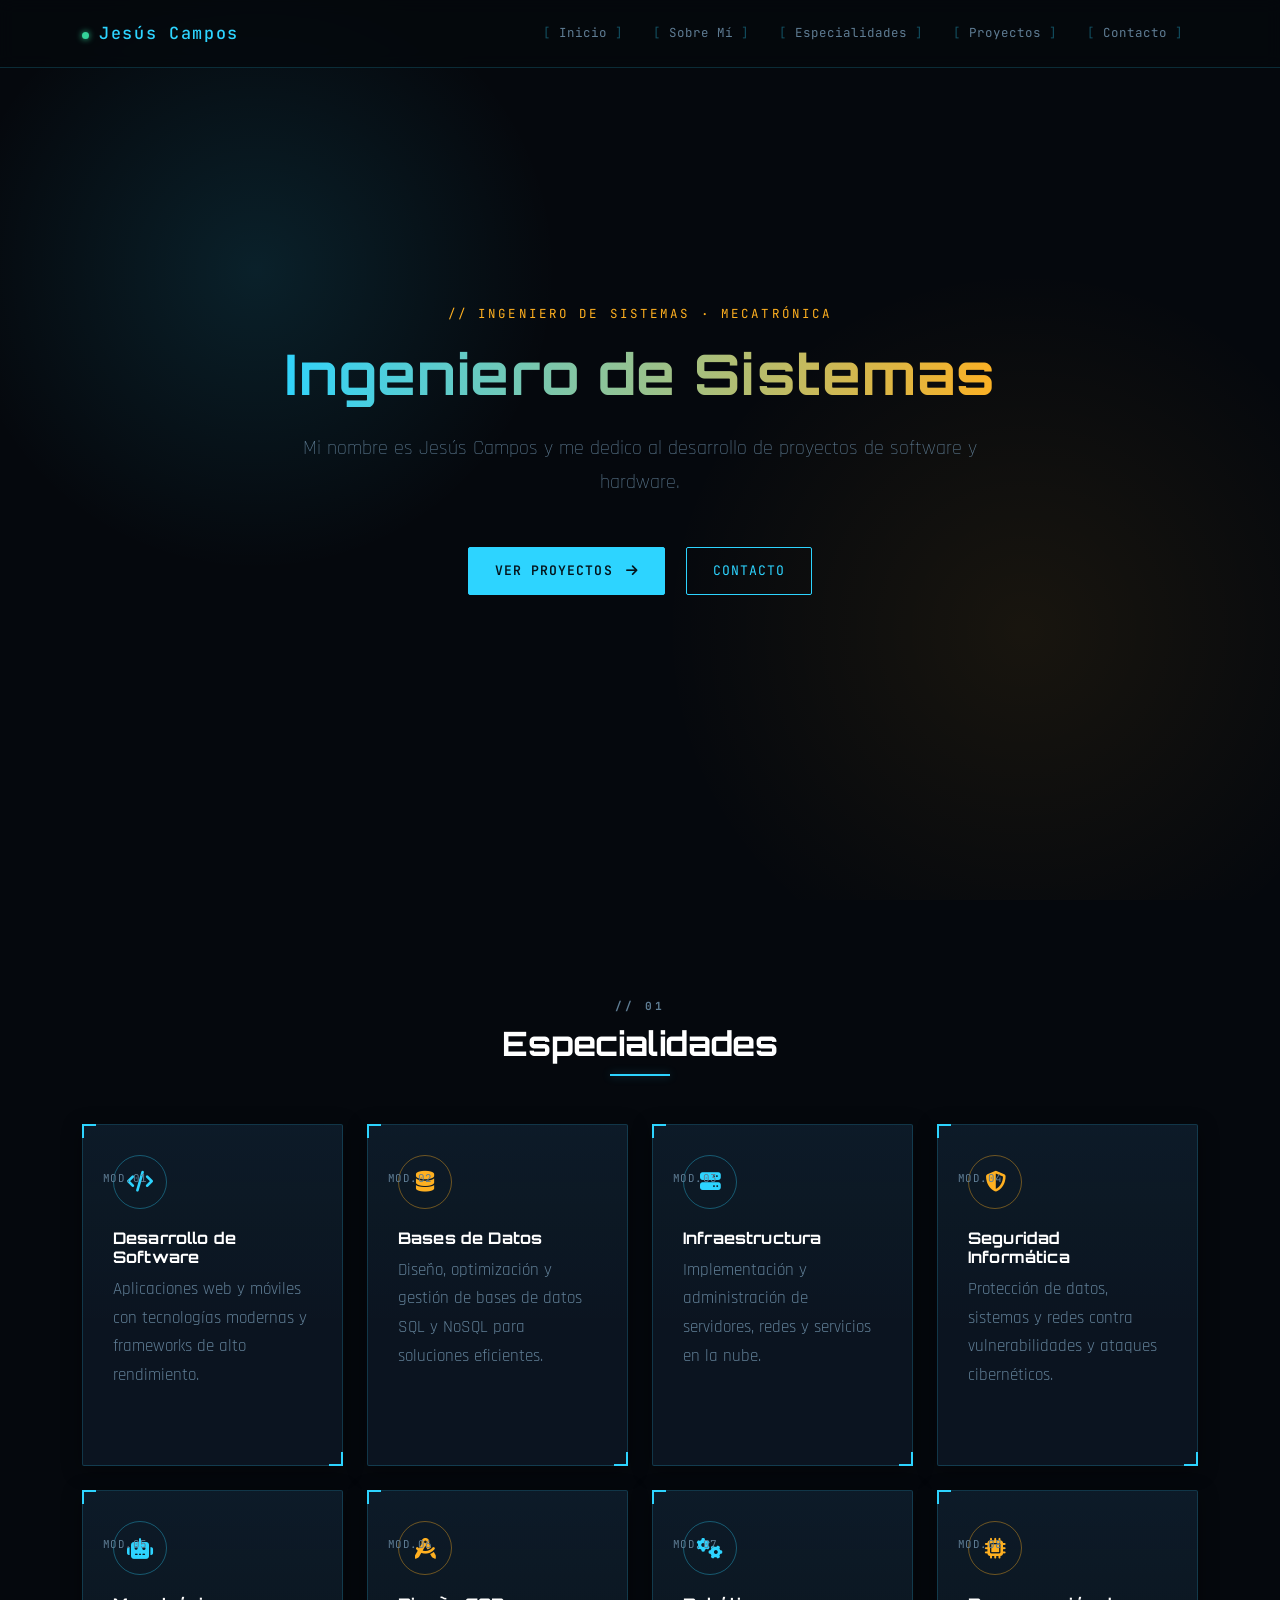
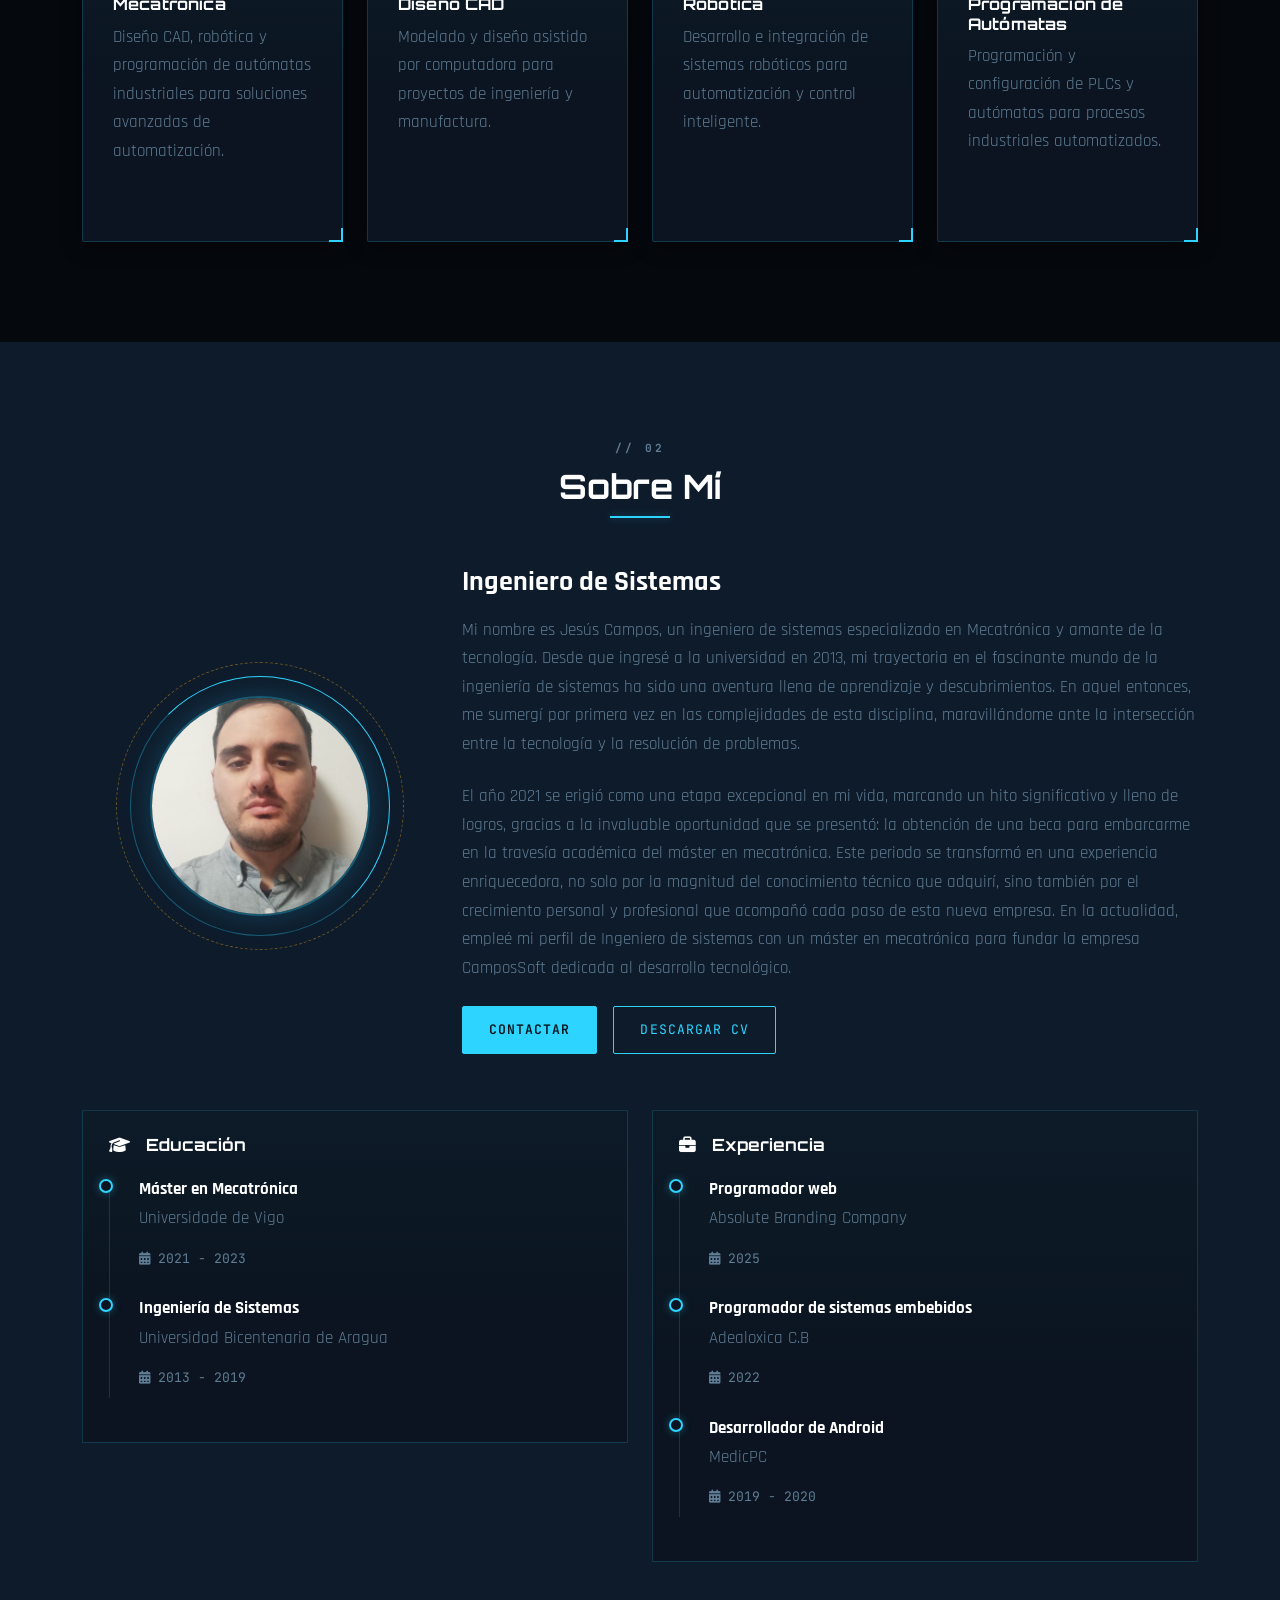
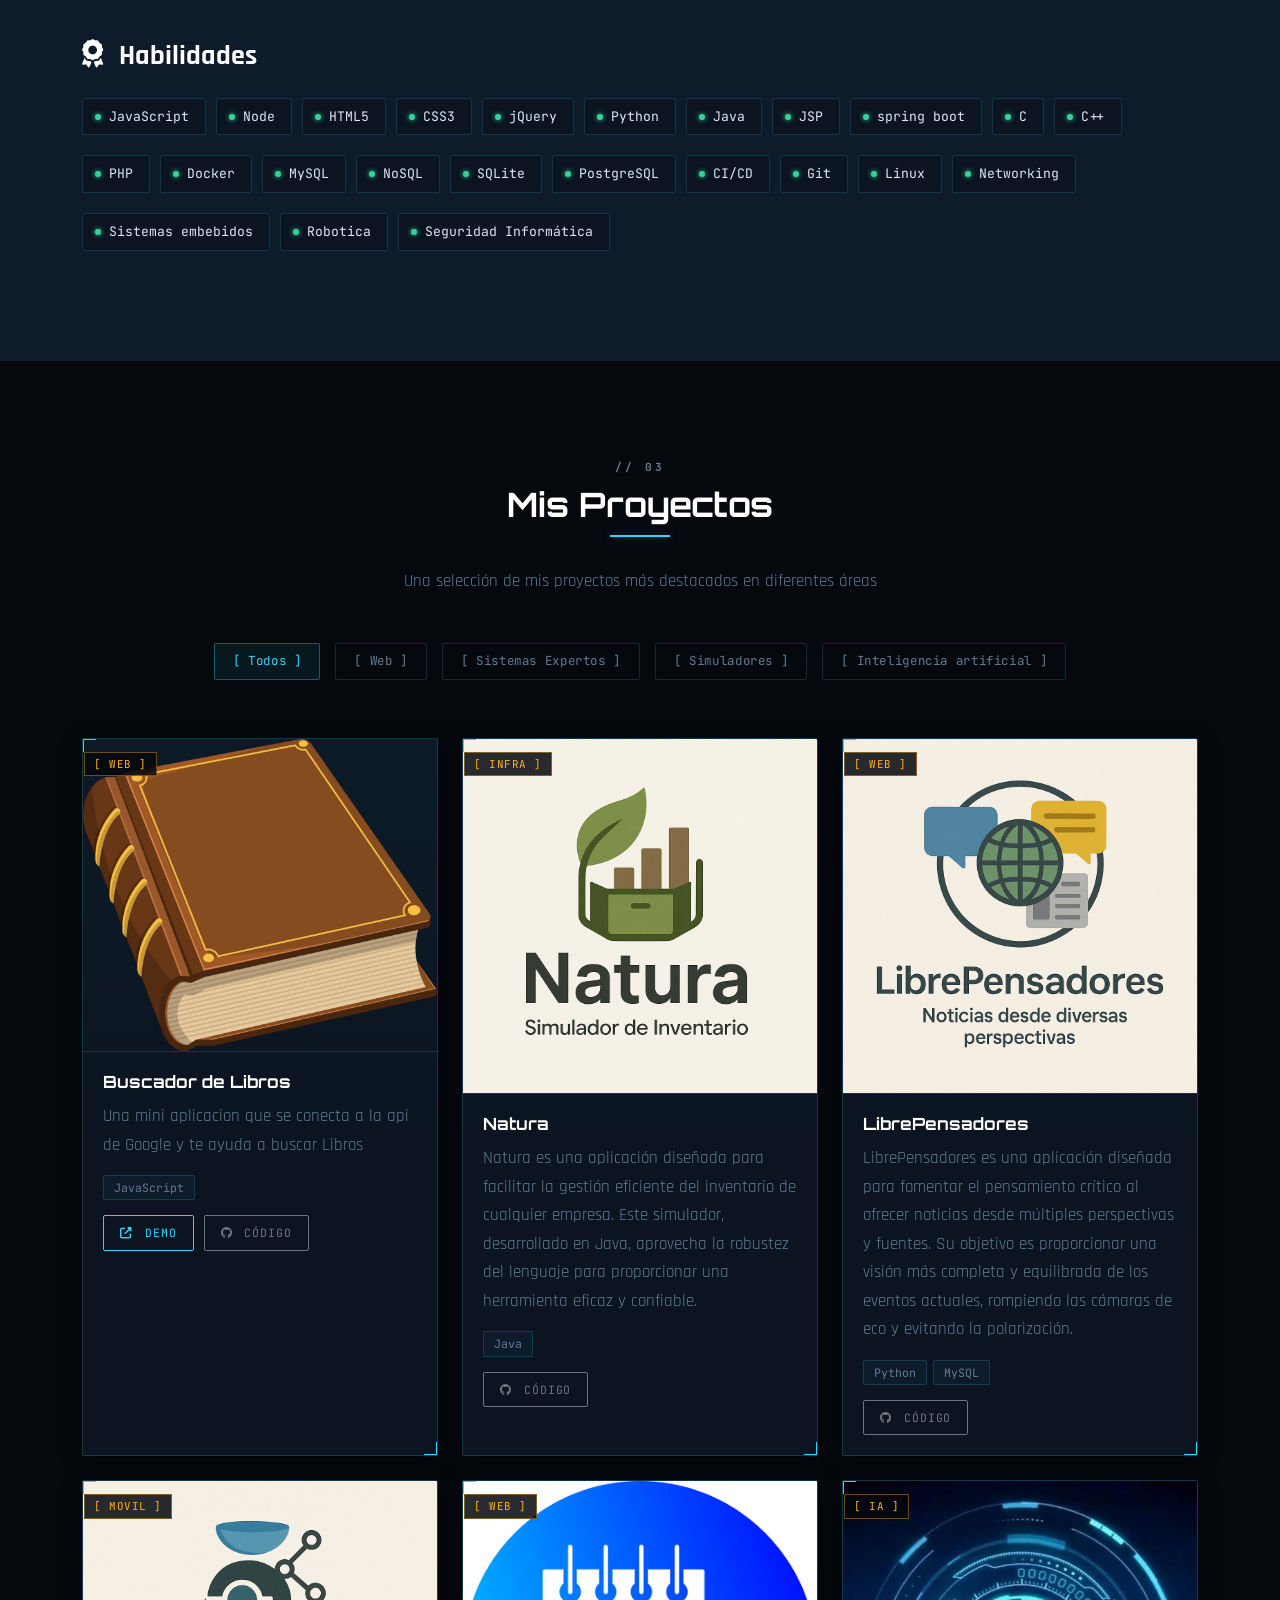
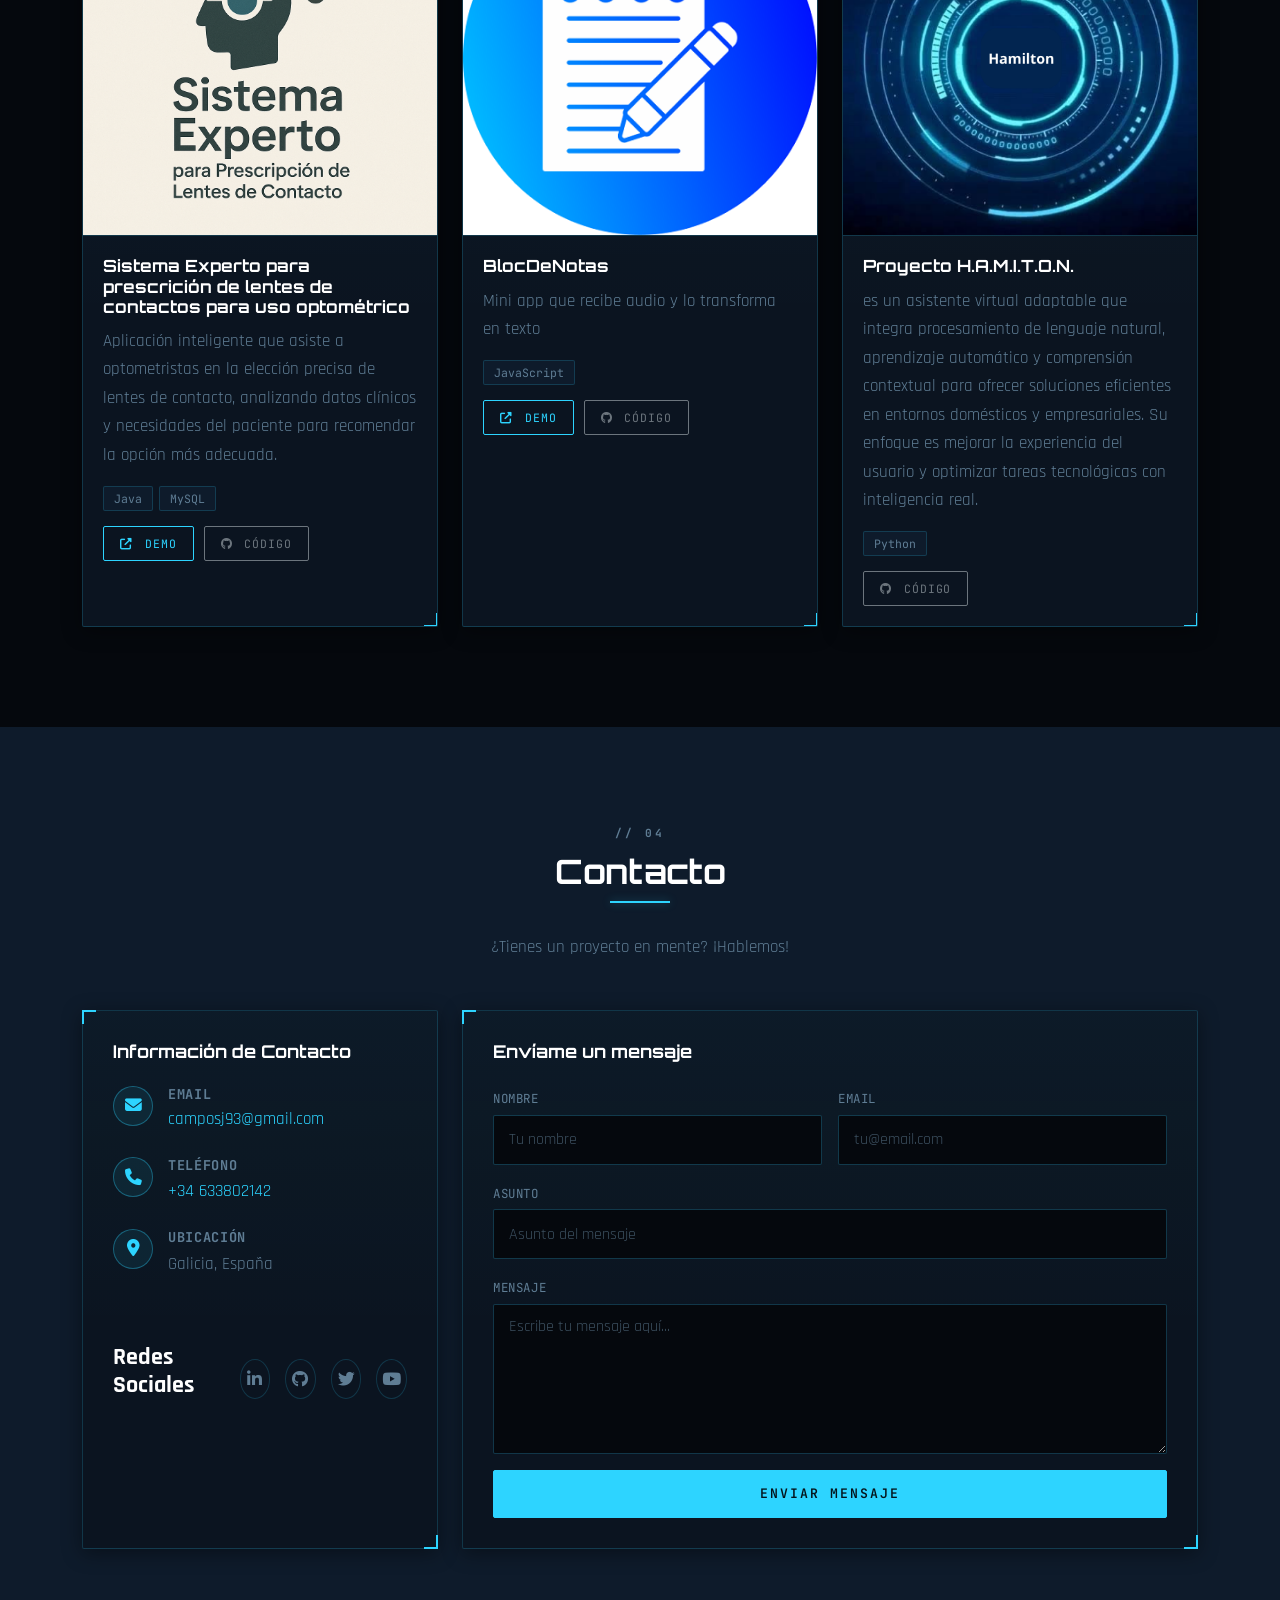
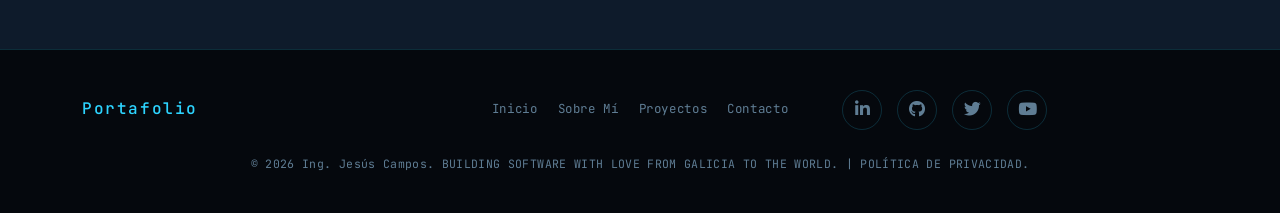
<file: index.html>
<!DOCTYPE html>
<html lang="es">
<head>
    <meta charset="UTF-8">
    <meta name="viewport" content="width=device-width, initial-scale=1.0">
    <title>Ing Jesús Campos</title>
    <meta name="description" content="Portafolio profesional de ingeniero de sistemas especializado en desarrollo de software, infraestructura y seguridad informática">
    <meta name="author" content="Ingeniero de Sistemas">

    <!-- Open Graph / Facebook -->
    <meta property="og:type" content="website">
    <meta property="og:title" content="Ing Jesús Campos - Ingeniero de Sistemas">
    <meta property="og:description" content="Portafolio profesional de ingeniero de sistemas especializado en desarrollo de software, infraestructura y seguridad informática">
    <meta property="og:image" content="https://jesus2421.github.io/CamposSoft.github.io/Img/yo.jpeg">
    <meta property="og:url" content="https://jesus2421.github.io/CamposSoft.github.io/">

    <!-- Twitter Card -->
    <meta name="twitter:card" content="summary_large_image">
    <meta name="twitter:title" content="Ing Jesús Campos - Ingeniero de Sistemas">
    <meta name="twitter:description" content="Portafolio profesional de ingeniero de sistemas especializado en desarrollo de software, infraestructura y seguridad informática">
    <meta name="twitter:image" content="https://jesus2421.github.io/CamposSoft.github.io/Img/yo.jpeg">
    
    <!-- Favicon -->
    <link rel="shortcut icon" href="Img/favicon.svg" type="image/png">
    
    <!-- Bootstrap CSS -->
    <link href="https://cdn.jsdelivr.net/npm/bootstrap@5.3.0/dist/css/bootstrap.min.css" rel="stylesheet">
    
    <!-- Font Awesome -->
    <link rel="stylesheet" href="https://cdnjs.cloudflare.com/ajax/libs/font-awesome/6.4.0/css/all.min.css">
    
    <!-- Google Fonts -->
    <link href="https://fonts.googleapis.com/css2?family=Orbitron:wght@500;700;900&family=Rajdhani:wght@400;500;600;700&family=JetBrains+Mono:wght@400;500&display=swap" rel="stylesheet">
    
    <!-- Custom CSS -->
    <link rel="stylesheet" href="css/style.css">
    
    <!-- AOS Animation Library -->
    <link rel="stylesheet" href="https://unpkg.com/aos@next/dist/aos.css" />
</head>
<body id="page-top">
    <!-- Navigation -->
    <nav class="navbar navbar-expand-lg navbar-light fixed-top" id="mainNav">
        <div class="container">
            <a class="navbar-brand" href="#page-top">Jesús Campos</a>
            <button class="navbar-toggler" type="button" data-bs-toggle="collapse" data-bs-target="#navbarResponsive" aria-controls="navbarResponsive" aria-expanded="false" aria-label="Toggle navigation">
                <span class="navbar-toggler-icon"></span>
            </button>
            <div class="collapse navbar-collapse" id="navbarResponsive">
                <ul class="navbar-nav ms-auto">
                    <li class="nav-item">
                        <a class="nav-link" href="#inicio">Inicio</a>
                    </li>
                    <li class="nav-item">
                        <a class="nav-link" href="#acerca-de">Sobre Mí</a>
                    </li>
                    <li class="nav-item">
                        <a class="nav-link" href="#Especialidades">Especialidades</a>
                    </li>
                    <li class="nav-item">
                        <a class="nav-link" href="#proyectos">Proyectos</a>
                    </li>
                    <li class="nav-item">
                        <a class="nav-link" href="#contacto">Contacto</a>
                    </li>
                </ul>
            </div>
        </div>
    </nav>

    <!-- Hero Section -->
    <header class="hero-section" id="inicio">
        <div class="container h-100">
            <div class="row h-100 align-items-center">
                <div class="col-lg-8 col-md-10 mx-auto text-center" data-aos="fade-up" data-aos-delay="100">
                    <div class="eyebrow">// INGENIERO DE SISTEMAS · MECATRÓNICA</div>
                    <h1 class="display-4 fw-bold text-gradient mb-4">Ingeniero de Sistemas</h1>
                    <p class="lead mb-5">Mi nombre es Jesús Campos y me dedico al desarrollo de proyectos de software y hardware.</p>
                    <div class="hero-buttons">
                        <a href="#proyectos" class="btn btn-primary me-3">
                            Ver Proyectos <i class="fas fa-arrow-right ms-1"></i>
                        </a>
                        <a href="#contacto" class="btn btn-outline-primary">
                            Contacto
                        </a>
                    </div>
                </div>
            </div>
        </div>
    </header>

    <!-- Services/Skills Section -->
    <section class="services-section" id="Especialidades">
        <div class="container">
            <div class="text-center mb-5">
                <h2 class="section-title">Especialidades</h2>
                <div class="section-divider"></div>
            </div>
            <div class="row g-4">
                <div class="col-lg-3 col-md-6" data-aos="fade-up" data-aos-delay="100">
                    <div class="service-card">
                        <div class="service-icon">
                            <i class="fas fa-code"></i>
                        </div>
                        <h3>Desarrollo de Software</h3>
                        <p>Aplicaciones web y móviles con tecnologías modernas y frameworks de alto rendimiento.</p>
                    </div>
                </div>
                <div class="col-lg-3 col-md-6" data-aos="fade-up" data-aos-delay="200">
                    <div class="service-card">
                        <div class="service-icon green-bg">
                            <i class="fas fa-database"></i>
                        </div>
                        <h3>Bases de Datos</h3>
                        <p>Diseño, optimización y gestión de bases de datos SQL y NoSQL para soluciones eficientes.</p>
                    </div>
                </div>
                <div class="col-lg-3 col-md-6" data-aos="fade-up" data-aos-delay="300">
                    <div class="service-card">
                        <div class="service-icon purple-bg">
                            <i class="fas fa-server"></i>
                        </div>
                        <h3>Infraestructura</h3>
                        <p>Implementación y administración de servidores, redes y servicios en la nube.</p>
                    </div>
                </div>
                <div class="col-lg-3 col-md-6" data-aos="fade-up" data-aos-delay="400">
                    <div class="service-card">
                        <div class="service-icon red-bg">
                            <i class="fas fa-shield-alt"></i>
                        </div>
                        <h3>Seguridad Informática</h3>
                        <p>Protección de datos, sistemas y redes contra vulnerabilidades y ataques cibernéticos.</p>
                    </div>
                </div>
                <div class="col-lg-3 col-md-6" data-aos="fade-up" data-aos-delay="500">
                    <div class="service-card">
                        <div class="service-icon blue-bg">
                            <i class="fas fa-robot"></i>
                        </div>
                        <h3>Mecatrónica</h3>
                        <p>Diseño CAD, robótica y programación de autómatas industriales para soluciones avanzadas de automatización.</p>
                    </div>
                </div>
                <div class="col-lg-3 col-md-6" data-aos="fade-up" data-aos-delay="600">
                    <div class="service-card">
                        <div class="service-icon orange-bg">
                            <i class="fas fa-drafting-compass"></i>
                        </div>
                        <h3>Diseño CAD</h3>
                        <p>Modelado y diseño asistido por computadora para proyectos de ingeniería y manufactura.</p>
                    </div>
                </div>
                <div class="col-lg-3 col-md-6" data-aos="fade-up" data-aos-delay="700">
                    <div class="service-card">
                        <div class="service-icon teal-bg">
                            <i class="fas fa-cogs"></i>
                        </div>
                        <h3>Robótica</h3>
                        <p>Desarrollo e integración de sistemas robóticos para automatización y control inteligente.</p>
                    </div>
                </div>
                <div class="col-lg-3 col-md-6" data-aos="fade-up" data-aos-delay="800">
                    <div class="service-card">
                        <div class="service-icon yellow-bg">
                            <i class="fas fa-microchip"></i>
                        </div>
                        <h3>Programación de Autómatas</h3>
                        <p>Programación y configuración de PLCs y autómatas para procesos industriales automatizados.</p>
                    </div>
                </div>
            </div>
        </div>
    </section>

    <!-- About Section -->
    <section class="about-section" id="acerca-de">
        <div class="container">
            <div class="text-center mb-5">
                <h2 class="section-title">Sobre Mí</h2>
                <div class="section-divider"></div>
            </div>
            <div class="row align-items-center">
                <div class="col-lg-4 mb-4 mb-lg-0" data-aos="fade-right">
                    <div class="about-image">
                        <div class="img-placeholder">
                            <span><img src="Img/yo.jpeg" alt="Foto"></span>
                        </div>
                    </div>
                </div>
                <div class="col-lg-8" data-aos="fade-left">
                    <h3 class="mb-3">Ingeniero de Sistemas</h3>
                    <p class="mb-4">Mi nombre es Jesús Campos, un ingeniero de sistemas especializado en Mecatrónica y amante de la tecnología. Desde que ingresé a la universidad en 2013, mi trayectoria en el fascinante mundo de la ingeniería de sistemas ha sido una aventura llena de aprendizaje y descubrimientos. En aquel entonces, me sumergí por primera vez en las complejidades de esta disciplina, maravillándome ante la intersección entre la tecnología y la resolución de problemas.</p>
                    <p class="mb-4">El año 2021 se erigió como una etapa excepcional en mi vida, marcando un hito significativo y lleno de logros, gracias a la invaluable oportunidad que se presentó: la obtención de una beca para embarcarme en la travesía académica del máster en mecatrónica. Este periodo se transformó en una experiencia enriquecedora, no solo por la magnitud del conocimiento técnico que adquirí, sino también por el crecimiento personal y profesional que acompañó cada paso de esta nueva empresa. En la actualidad, empleé mi perfil de Ingeniero de sistemas con un máster en mecatrónica para fundar la empresa CamposSoft dedicada al desarrollo tecnológico.</p>
                    <div class="d-flex flex-wrap">
                        <a href="#contacto" class="btn btn-primary me-3 mb-2">Contactar</a>
                        <a href="CV/desarrollador full stack.pdf" class="btn btn-outline-primary mb-2">Descargar CV</a>
                    </div>
                </div>
            </div>

            <!-- Education & Experience -->
            <div class="row mt-5">
                <div class="col-md-6" data-aos="fade-up">
                    <div class="timeline-section">
                        <h3 class="mb-4"><i class="fas fa-graduation-cap me-3"></i>Educación</h3>
                        <div class="timeline">
                            <div class="timeline-item">
                                <div class="timeline-marker"></div>
                                <div class="timeline-content">
                                    <h4>Máster en Mecatrónica</h4>
                                    <p>Universidade de Vigo</p>
                                    <span class="timeline-date">
                                        <i class="fas fa-calendar-alt me-2"></i>2021 - 2023
                                    </span>
                                </div>
                            </div>
                            <div class="timeline-item">
                                <div class="timeline-marker"></div>
                                <div class="timeline-content">
                                    <h4>Ingeniería de Sistemas</h4>
                                    <p>Universidad Bicentenaria de Aragua</p>
                                    <span class="timeline-date">
                                        <i class="fas fa-calendar-alt me-2"></i>2013 - 2019
                                    </span>
                                </div>
                            </div>
                        </div>
                    </div>
                </div>
                <div class="col-md-6" data-aos="fade-up" data-aos-delay="100">
                    <div class="timeline-section">
                        <h3 class="mb-4"><i class="fas fa-briefcase me-3"></i>Experiencia</h3>
                        <div class="timeline">
                            <div class="timeline-item">
                                <div class="timeline-marker"></div>
                                <div class="timeline-content">
                                    <h4>Programador web</h4>
                                    <p>Absolute Branding Company</p>
                                    <span class="timeline-date">
                                        <i class="fas fa-calendar-alt me-2"></i>2025
                                    </span>
                                </div>
                            </div>
                            <div class="timeline-item">
                                <div class="timeline-marker"></div>
                                <div class="timeline-content">
                                    <h4>Programador de sistemas embebidos</h4>
                                    <p>Adealoxica C.B</p>
                                    <span class="timeline-date">
                                        <i class="fas fa-calendar-alt me-2"></i>2022 
                                    </span>
                                </div>
                            </div>
                            <div class="timeline-item">
                                <div class="timeline-marker"></div>
                                <div class="timeline-content">
                                    <h4>Desarrollador de Android</h4>
                                    <p>MedicPC</p>
                                    <span class="timeline-date">
                                        <i class="fas fa-calendar-alt me-2"></i>2019 - 2020
                                    </span>
                                </div>
                            </div>
                        </div>
                    </div>
                </div>
            </div>
            
            <!-- Skills -->
            <div class="row mt-5" data-aos="fade-up">
                <div class="col-12">
                    <h3 class="mb-4"><i class="fas fa-award me-3"></i>Habilidades</h3>
                    <div class="skills-container">
                        <span class="skill-badge">JavaScript</span>
                        <span class="skill-badge">Node</span>
                        <span class="skill-badge">HTML5</span>
                        <span class="skill-badge">CSS3</span>
                        <span class="skill-badge">jQuery</span>
                        <span class="skill-badge">Python</span>
                        <span class="skill-badge">Java</span>
                        <span class="skill-badge">JSP</span>
                        <span class="skill-badge">spring boot</span>
                        <span class="skill-badge">C</span>
                        <span class="skill-badge">C++</span>
                        <span class="skill-badge">PHP</span>
                        <span class="skill-badge">Docker</span>
                        <span class="skill-badge">MySQL</span>
                        <span class="skill-badge">NoSQL</span>
                        <span class="skill-badge">SQLite</span>
                        <span class="skill-badge">PostgreSQL</span>
                        <span class="skill-badge">CI/CD</span>
                        <span class="skill-badge">Git</span>
                        <span class="skill-badge">Linux</span>
                        <span class="skill-badge">Networking</span>
                        <span class="skill-badge">Sistemas embebidos</span>
                        <span class="skill-badge">Robotica</span>
                        <span class="skill-badge">Seguridad Informática</span>

                    </div>
                </div>
            </div>
        </div>
    </section>

    <!-- Projects Section -->
    <section class="projects-section" id="proyectos">
        <div class="container">
            <div class="text-center mb-5">
                <h2 class="section-title">Mis Proyectos</h2>
                <div class="section-divider"></div>
                <p class="section-subtitle">Una selección de mis proyectos más destacados en diferentes áreas</p>
            </div>
            
            <div class="project-filter mb-5 text-center">
                <button class="filter-btn active" data-filter="all">Todos</button>
                <button class="filter-btn" data-filter="web">Web</button>
                <button class="filter-btn" data-filter="movil">Sistemas Expertos</button>
                <button class="filter-btn" data-filter="infra">Simuladores</button>
                <button class="filter-btn" data-filter="IA">Inteligencia artificial</button>
            </div>
            
            <div class="row g-4 projects-container">
                <!-- Project 1 -->
                <div class="col-lg-4 col-md-6 project-item" data-category="web" data-aos="fade-up">
                    <div class="project-card">
                        <div class="project-image">
                            <img src="Img/libro.png" alt="Buscador de Libros" class="img-fluid">
                        </div>
                        <div class="project-body">
                            <h3>Buscador de Libros</h3>
                            <p>Una mini aplicacion que se conecta a la api de Google y te ayuda a buscar Libros</p>
                            <div class="project-tags">
                                <span>JavaScript</span>
                            </div>
                            <div class="project-links">
                                <a href="https://jesus2421.github.io/BuscadorLibros/" class="btn btn-sm btn-outline-primary"><i class="fas fa-external-link-alt me-1"></i> Demo</a>
                                <a href="https://github.com/Jesus2421/BuscadorLibros" class="btn btn-sm btn-outline-secondary"><i class="fab fa-github me-1"></i> Código</a>
                            </div>
                        </div>
                    </div>
                </div>
                
                <!-- Project 2 -->
                <div class="col-lg-4 col-md-6 project-item" data-category="infra" data-aos="fade-up" data-aos-delay="100">
                    <div class="project-card">
                        <div class="project-image">
                            <img src="Img/Natura.png" alt="Simulador de Inventario" class="img-fluid">
                        </div>
                        <div class="project-body">
                            <h3>Natura</h3>
                            <p>Natura es una aplicación diseñada para facilitar la gestión eficiente del inventario de cualquier empresa. Este simulador, desarrollado en Java, aprovecha la robustez del lenguaje para proporcionar una herramienta eficaz y confiable.</p>
                            <div class="project-tags">
                                <span>Java</span>
                            </div>
                            <div class="project-links">
                                <a href="https://github.com/Jesus2421/Natura" class="btn btn-sm btn-outline-secondary"><i class="fab fa-github me-1"></i> Código</a>
                            </div>
                        </div>
                    </div>
                </div>
                
                <!-- Project 3 -->
                <div class="col-lg-4 col-md-6 project-item" data-category="web" data-aos="fade-up" data-aos-delay="200">
                    <div class="project-card">
                        <div class="project-image">
                            <img src="Img/Librepensadores.png" alt="Análisis de Seguridad Automatizado" class="img-fluid">
                        </div>
                        <div class="project-body">
                            <h3>LibrePensadores</h3>
                            <p>LibrePensadores es una aplicación diseñada para fomentar el pensamiento crítico al ofrecer noticias desde múltiples perspectivas y fuentes. Su objetivo es proporcionar una visión más completa y equilibrada de los eventos actuales, rompiendo las cámaras de eco y evitando la polarización.</p>
                            <div class="project-tags">
                                <span>Python</span>
                                <span>MySQL</span>
                            </div>
                            <div class="project-links">
                                <a href="https://github.com/Jesus2421/LibrePensadores" class="btn btn-sm btn-outline-secondary"><i class="fab fa-github me-1"></i> Código</a>
                            </div>
                        </div>
                    </div>
                </div>
                
                <!-- Project 4 -->
                <div class="col-lg-4 col-md-6 project-item" data-category="movil" data-aos="fade-up">
                    <div class="project-card">
                        <div class="project-image">
                            <img src="Img/SistemaExperto.png" alt="Sistema experto" class="img-fluid">
                        </div>
                        <div class="project-body">
                            <h3>Sistema Experto para prescrición de lentes de contactos para uso optométrico</h3>
                            <p>Aplicación inteligente que asiste a optometristas en la elección precisa de lentes de contacto, analizando datos clínicos y necesidades del paciente para recomendar la opción más adecuada.</p>
                            <div class="project-tags">
                                <span>Java</span>
                                <span>MySQL</span>
                            </div>
                            <div class="project-links">
                                <a href="https://github.com/Jesus2421/ProyectosSoftware/tree/main/Java/ProyectosReales/TFG/SistemaExperto/prototipo" class="btn btn-sm btn-outline-primary"><i class="fas fa-external-link-alt me-1"></i> Demo</a>
                                <a href="https://github.com/Jesus2421/ProyectosSoftware/tree/main/Java/ProyectosReales/TFG/SistemaExperto" class="btn btn-sm btn-outline-secondary"><i class="fab fa-github me-1"></i> Código</a>
                            </div>
                        </div>
                    </div>
                </div>
                
                <!-- Project 5 -->
                <div class="col-lg-4 col-md-6 project-item" data-category="web" data-aos="fade-up" data-aos-delay="100">
                    <div class="project-card">
                        <div class="project-image">
                            <img src="Img/BlocDeNotas.png" alt="Dashboard Analítico" class="img-fluid">
                        </div>
                        <div class="project-body">
                            <h3>BlocDeNotas</h3>
                            <p>Mini app que recibe audio y lo transforma en texto</p>
                            <div class="project-tags">
                                <span>JavaScript</span>
                            </div>
                            <div class="project-links">
                                <a href="https://jesus2421.github.io/BlocDeNotas/" class="btn btn-sm btn-outline-primary"><i class="fas fa-external-link-alt me-1"></i> Demo</a>
                                <a href="https://github.com/Jesus2421/BlocDeNotas" class="btn btn-sm btn-outline-secondary"><i class="fab fa-github me-1"></i> Código</a>
                            </div>
                        </div>
                    </div>
                </div>
                
                <!-- Project 6 -->
                <div class="col-lg-4 col-md-6 project-item" data-category="IA" data-aos="fade-up" data-aos-delay="200">
                    <div class="project-card">
                        <div class="project-image">
                            <img src="Img/Hamilton.png" alt="Hamilton" class="img-fluid">
                        </div>
                        <div class="project-body">
                            <h3>Proyecto H.A.M.I.T.O.N.</h3>
                            <p>es un asistente virtual adaptable que integra procesamiento de lenguaje natural, aprendizaje automático y comprensión contextual para ofrecer soluciones eficientes en entornos domésticos y empresariales. Su enfoque es mejorar la experiencia del usuario y optimizar tareas tecnológicas con inteligencia real.</p>
                            <div class="project-tags">
                                <span>Python</span>
                            </div>
                            <div class="project-links">
                                <a href="https://github.com/Jesus2421/ProyectosSoftware/tree/main/Python/ProyectosReales/Hamilton" class="btn btn-sm btn-outline-secondary"><i class="fab fa-github me-1"></i> Código</a>
                            </div>
                        </div>
                    </div>
                </div>
            </div>
        </div>
    </section>

    <!-- Contact Section -->
    <section class="contact-section" id="contacto">
        <div class="container">
            <div class="text-center mb-5">
                <h2 class="section-title">Contacto</h2>
                <div class="section-divider"></div>
                <p class="section-subtitle">¿Tienes un proyecto en mente? ¡Hablemos!</p>
            </div>
            
            <div class="row">
                <!-- Contact Info -->
                <div class="col-lg-4 mb-4 mb-lg-0" data-aos="fade-up">
                    <div class="contact-info">
                        <h3 class="mb-4">Información de Contacto</h3>
                        
                        <div class="info-item">
                            <div class="info-icon">
                                <i class="fas fa-envelope"></i>
                            </div>
                            <div class="info-details">
                                <h4>Email</h4>
                                <a href="mailto:camposj93@gmail.com">camposj93@gmail.com</a>
                            </div>
                        </div>
                        
                        <div class="info-item">
                            <div class="info-icon">
                                <i class="fas fa-phone"></i>
                            </div>
                            <div class="info-details">
                                <h4>Teléfono</h4>
                                <a href="tel:+34633802142">+34 633802142</a>
                            </div>
                        </div>
                        
                        <div class="info-item">
                            <div class="info-icon">
                                <i class="fas fa-map-marker-alt"></i>
                            </div>
                            <div class="info-details">
                                <h4>Ubicación</h4>
                                <p>Galicia, España</p>
                            </div>
                        </div>
                        
                        <div class="social-links mt-5">
                            <h4 class="mb-3">Redes Sociales</h4>
                            <a href="https://www.linkedin.com/in/jesus-miguel-campos-correia-504b73138/" class="social-link" target="_blank" rel="noopener"><i class="fab fa-linkedin-in"></i></a>
                            <a href="https://github.com/Jesus2421" class="social-link" target="_blank" rel="noopener"><i class="fab fa-github"></i></a>
                            <a href="https://x.com/campos_soft" class="social-link" target="_blank" rel="noopener"><i class="fab fa-twitter"></i></a>
                            <a href="https://www.youtube.com/@IngenieriaDeSistemasAl" class="social-link" target="_blank" rel="noopener"><i class="fab fa-youtube"></i></a>
                        </div>
                    </div>
                </div>
                
                <!-- Contact Form -->
                <div class="col-lg-8" data-aos="fade-up" data-aos-delay="100">
                    <div class="contact-form">
                        <h3 class="mb-4">Envíame un mensaje</h3>
                        <div id="form-message-success" class="alert alert-success d-none">
                            Tu mensaje fue enviado con éxito. ¡Gracias!
                        </div>
                        <form id="contactForm" action="https://formspree.io/f/xyknejwv" method="POST">
                            <input type="hidden" name="_subject" value="Nuevo mensaje desde tu portafolio">
                            <div class="row g-3">
                                <div class="col-md-6">
                                    <div class="form-group">
                                        <label for="name">Nombre</label>
                                        <input type="text" class="form-control" id="name" name="name" placeholder="Tu nombre" required>
                                        <div class="invalid-feedback"></div>
                                    </div>
                                </div>
                                <div class="col-md-6">
                                    <div class="form-group">
                                        <label for="email">Email</label>
                                        <input type="email" class="form-control" id="email" name="email" placeholder="tu@email.com" required>
                                        <div class="invalid-feedback"></div>
                                    </div>
                                </div>
                                <div class="col-12">
                                    <div class="form-group">
                                        <label for="subject">Asunto</label>
                                        <input type="text" class="form-control" id="subject" name="subject" placeholder="Asunto del mensaje" required>
                                        <div class="invalid-feedback"></div>
                                    </div>
                                </div>
                                <div class="col-12">
                                    <div class="form-group">
                                        <label for="message">Mensaje</label>
                                        <textarea class="form-control" id="message" name="message" rows="5" placeholder="Escribe tu mensaje aquí..." required></textarea>
                                        <div class="invalid-feedback"></div>
                                    </div>
                                </div>
                                <div class="col-12">
                                    <button type="submit" class="btn btn-primary w-100" id="submitButton">
                                        Enviar Mensaje
                                    </button>
                                </div>
                            </div>
                        </form>
                    </div>
                </div>
            </div>
        </div>
    </section>

    <!-- Footer -->
    <footer class="footer">
        <div class="container">
            <div class="row align-items-center">
                <div class="col-md-4 mb-3 mb-md-0">
                    <a href="#page-top" class="footer-logo">Portafolio</a>
                </div>
                <div class="col-md-4 mb-3 mb-md-0 text-center">
                    <div class="footer-nav">
                        <a href="#inicio">Inicio</a>
                        <a href="#acerca-de">Sobre Mí</a>
                        <a href="#proyectos">Proyectos</a>
                        <a href="#contacto">Contacto</a>
                    </div>
                </div>
                <div class="col-md-4 text-md-end">
                    <div class="social-links">
                        <a href="https://www.linkedin.com/in/jesus-miguel-campos-correia-504b73138/" class="social-link" target="_blank" rel="noopener"><i class="fab fa-linkedin-in"></i></a>
                        <a href="https://github.com/Jesus2421" class="social-link" target="_blank" rel="noopener"><i class="fab fa-github"></i></a>
                        <a href="https://x.com/campos_soft" class="social-link" target="_blank" rel="noopener"><i class="fab fa-twitter"></i></a>
                        <a href="https://www.youtube.com/@IngenieriaDeSistemasAl" class="social-link" target="_blank" rel="noopener"><i class="fab fa-youtube"></i></a>
                    </div>
                </div>
            </div>
            <div class="text-center mt-4">
                <p class="mb-0">&copy; <span id="currentYear"></span> Ing. Jesús Campos. BUILDING SOFTWARE WITH LOVE FROM GALICIA TO THE WORLD. | POLÍTICA DE PRIVACIDAD.</p>
            </div>
        </div>
    </footer>

    <!-- Back to top button -->
    <a href="#page-top" class="back-to-top">
        <i class="fas fa-arrow-up"></i>
    </a>

    <!-- jQuery -->
    <script src="https://code.jquery.com/jquery-3.6.0.min.js"></script>
    
    <!-- Bootstrap JS -->
    <script src="https://cdn.jsdelivr.net/npm/bootstrap@5.3.0/dist/js/bootstrap.bundle.min.js"></script>
    
    <!-- AOS Animation Library -->
    <script src="https://unpkg.com/aos@next/dist/aos.js"></script>
    
    <!-- Custom JS -->
    <script src="js/main.js"></script>
</body>
</html>
</file>
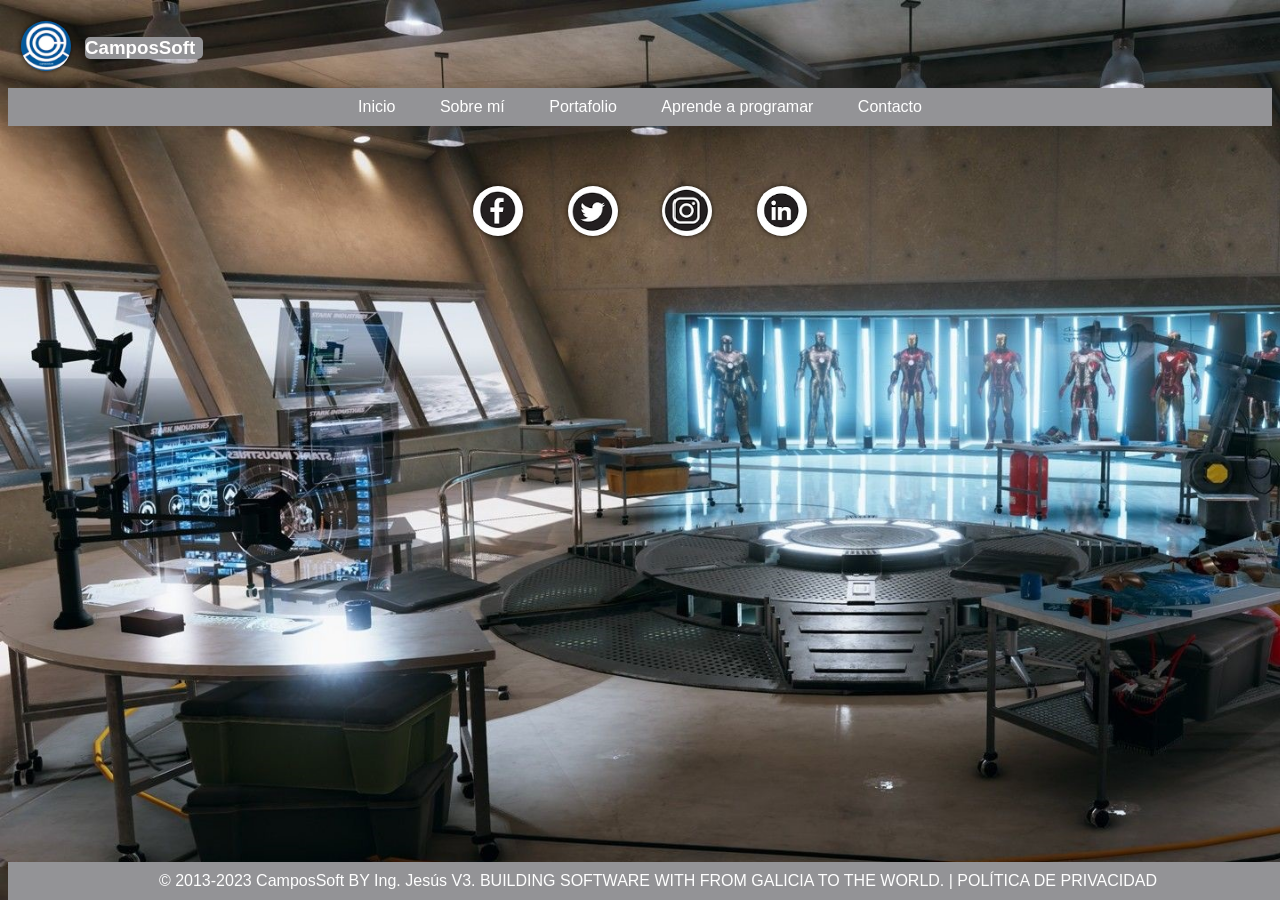
<file: contacto.html>
<!DOCTYPE html>
<html lang="es">
<head>
  <meta charset="UTF-8">
  <title>Ing.Jesus</title>
  <link rel="stylesheet" type="text/css" href="apariencia.css">
</head>
<body>
  <table class="titulo"align="justify">
    <tr>
      <td><img src="Img/Logo.png" class="img-thumbnail" alt="img-thumbnail"></td>
      <td><h3>CamposSoft</h3></td>
    </tr>
     </table>
  <nav>
    <a href="index.html">Inicio</a>
    <a href="Perfil.html">Sobre mí</a>
    <a href="Portafolio.html">Portafolio</a>
    <a href="tutoriales.html">Aprende a programar</a>
    <a href="#">Contacto</a>
  </nav>
     <div class="botonera">
        <a href="https://www.facebook.com/jesus.miguel2" target="_blank"><img src="Img/facebook.png" alt="Facebook"></a>
        <a href="https://twitter.com/campos_soft" target="_blank"><img src="Img/Twitter.png" alt="Twitter"></a>
        <a href="https://www.instagram.com/campostechno/" target="_blank"><img src="Img/Instagram.png" alt="Instagram"></a>
        <a href="https://www.linkedin.com/in/jesus-miguel-campos-correia-504b73138/" target="_blank"><img src="Img/linkedin.png" alt="Linkedin"></a>
    </div>
     </div>
  <footer>
    © 2013-2023 CamposSoft BY Ing. Jesús V3. BUILDING SOFTWARE WITH FROM GALICIA TO THE WORLD. | POLÍTICA DE PRIVACIDAD
  </footer>
</body>
</html>
</file>
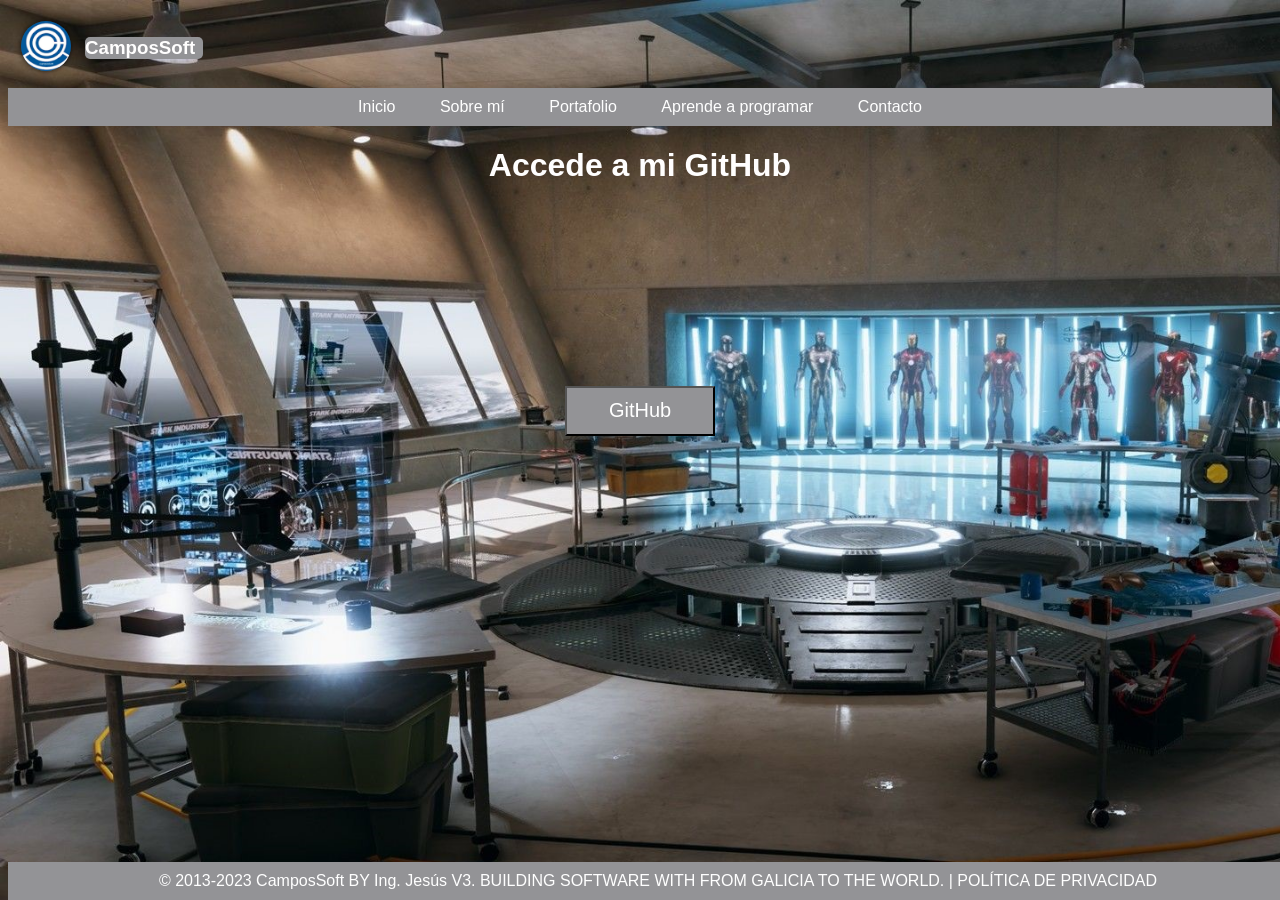
<file: Portafolio.html>
<!DOCTYPE html>
<html lang="es">
<head>
  <meta charset="UTF-8">
  <title>Ing.Jesus</title>
  <link rel="stylesheet" type="text/css" href="apariencia.css">
</head>
<body>
  <table class="titulo"align="justify">
    <tr>
      <td><img src="Img/Logo.png" class="img-thumbnail" alt="img-thumbnail"></td>
      <td><h3>CamposSoft</h3></td>
    </tr>
     </table>
  <nav>
    <a href="index.html">Inicio</a>
    <a href="Perfil.html">Sobre mí</a>
    <a href="#">Portafolio</a>
    <a href="tutoriales.html">Aprende a programar</a>
    <a href="contacto.html">Contacto</a>
  </nav>
  <div class="portafolio">
    <h1 id="titulo"></h1><br><br><br><br><br><br><br><br><br><br>
    <a href="https://github.com/Jesus2421" class="link"><button>GitHub</button></a>
 </div>       
  <footer>
    © 2013-2023 CamposSoft BY Ing. Jesús V3. BUILDING SOFTWARE WITH FROM GALICIA TO THE WORLD. | POLÍTICA DE PRIVACIDAD
  </footer>
  <script src="Esfectodeescribir3.js"></script>
</body>
</html>
</file>
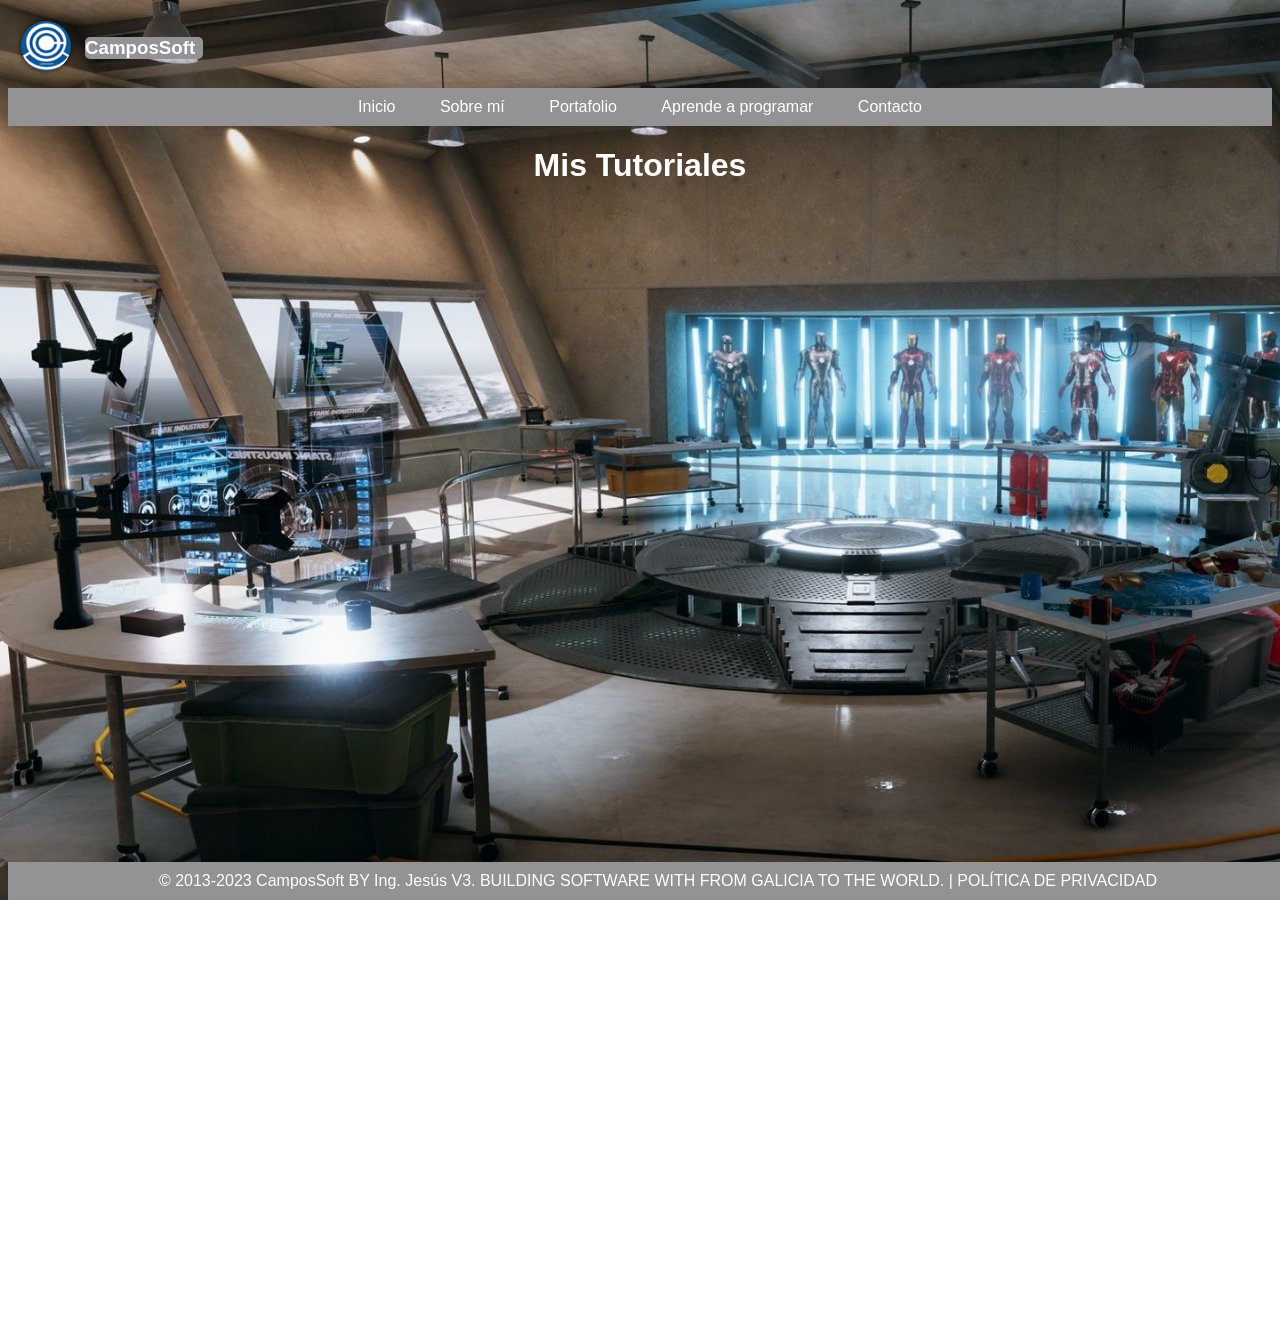
<file: tutoriales.html>
<!DOCTYPE html>
<html lang="es">
<head>
  <meta charset="UTF-8">
  <title>Ing.Jesus</title>
  <link rel="stylesheet" type="text/css" href="apariencia.css">
</head>
<body>
  <table class="titulo"align="justify">
    <tr>
      <td><img src="Img/Logo.png" class="img-thumbnail" alt="img-thumbnail"></td>
      <td><h3>CamposSoft</h3></td>
    </tr>
     </table>
  <nav>
    <a href="index.html">Inicio</a>
    <a href="Perfil.html">Sobre mí</a>
    <a href="Portafolio.html">Portafolio</a>
    <a href="#">Aprende a programar</a>
    <a href="contacto.html">Contacto</a>
  </nav>
   <div class="portafolio">
     <h1 id="titulo2"></h1>
     <br>
      <iframe width="640" height="360" src="https://www.youtube.com/embed/5jrYZdUZvlU" frameborder="0" allowfullscreen></iframe>
      <iframe width="640" height="360" src="https://www.youtube.com/embed/N_vrS9V29JY" frameborder="0" allowfullscreen></iframe>
      <iframe width="640" height="360" src="https://www.youtube.com/embed/CQHMIa48IUo" frameborder="0" allowfullscreen></iframe>
      </div>
  <footer>
    © 2013-2023 CamposSoft BY Ing. Jesús V3. BUILDING SOFTWARE WITH FROM GALICIA TO THE WORLD. | POLÍTICA DE PRIVACIDAD
  </footer>
  <script src="Esfectodeescribir2.js"></script>
</body>
</html>
</file>
<file: css/style.css>
/*--------------------------------------------------------------
# Design tokens - HUD / Panel de control industrial
--------------------------------------------------------------*/
:root {
  --bg: #05080d;
  --bg-panel: #0b1420;
  --bg-panel-2: #0e1b2b;
  --cyan: #2dd4ff;
  --cyan-dim: rgba(45, 212, 255, 0.35);
  --cyan-faint: rgba(45, 212, 255, 0.08);
  --amber: #ffb020;
  --amber-dim: rgba(255, 176, 32, 0.4);
  --text-color: #dbe9f4;
  --text-color-light: #5f7d94;
  --white: #ffffff;
  --card-bg: #0b1420;
  --border-color: rgba(45, 212, 255, 0.18);
  --success-color: #34d399;
  --danger-color: #ff4d4d;
  --section-padding: 100px 0;
  --transition: all 0.25s ease;
  --shadow: 0 4px 20px rgba(0, 0, 0, 0.4);
  --shadow-lg: 0 12px 40px rgba(0, 0, 0, 0.55);
}

*{box-sizing:border-box;}

body {
  font-family: 'Rajdhani', sans-serif;
  font-size: 1.05rem;
  color: var(--text-color);
  background-color: var(--bg);
  background-image:
    linear-gradient(rgba(45, 212, 255, 0.035) 1px, transparent 1px),
    linear-gradient(90deg, rgba(45, 212, 255, 0.035) 1px, transparent 1px),
    radial-gradient(circle at 15% 0%, rgba(45, 212, 255, 0.07), transparent 40%),
    radial-gradient(circle at 90% 100%, rgba(255, 176, 32, 0.05), transparent 35%);
  background-size: 38px 38px, 38px 38px, auto, auto;
  scroll-behavior: smooth;
}

section {
  padding: var(--section-padding);
  position: relative;
}

a {
  text-decoration: none;
  color: var(--cyan);
  transition: var(--transition);
}

a:hover {
  color: #7fe8ff;
}

h1, h2, h3, h4, h5, h6 {
  font-weight: 700;
  margin-top: 0;
  color: #fff;
}

p {
  color: var(--text-color-light);
  line-height: 1.7;
}

:focus-visible {
  outline: 2px solid var(--cyan);
  outline-offset: 3px;
}

/*--------------------------------------------------------------
# Eyebrow / mono labels
--------------------------------------------------------------*/
.eyebrow {
  font-family: 'JetBrains Mono', monospace;
  font-size: 0.78rem;
  letter-spacing: 0.25em;
  color: var(--amber);
  margin-bottom: 16px;
}

/*--------------------------------------------------------------
# Buttons
--------------------------------------------------------------*/
.btn {
  font-family: 'JetBrains Mono', monospace;
  font-size: 0.82rem;
  letter-spacing: 0.08em;
  padding: 13px 26px;
  border-radius: 2px;
  transition: var(--transition);
  text-transform: uppercase;
}

.btn-primary {
  background-color: var(--cyan);
  border-color: var(--cyan);
  color: #04141c;
  font-weight: 600;
}

.btn-primary:hover,
.btn-primary:focus {
  background-color: #7fe8ff;
  border-color: #7fe8ff;
  color: #04141c;
  box-shadow: 0 0 20px var(--cyan-dim);
}

.btn-outline-primary {
  color: var(--cyan);
  border-color: var(--cyan);
  background: transparent;
}

.btn-outline-primary:hover,
.btn-outline-primary:focus {
  background-color: var(--cyan-faint);
  color: var(--cyan);
  box-shadow: 0 0 16px var(--cyan-dim);
}

/*--------------------------------------------------------------
# Section headers
--------------------------------------------------------------*/
body { counter-reset: sec; }

.section-title {
  font-family: 'Orbitron', sans-serif;
  font-size: 2.1rem;
  margin-bottom: 10px;
  position: relative;
  counter-increment: sec;
}

.section-title::before {
  content: "// " counter(sec, decimal-leading-zero) " ";
  display: block;
  font-family: 'JetBrains Mono', monospace;
  font-size: 0.7rem;
  letter-spacing: 0.25em;
  color: var(--text-color-light);
  margin-bottom: 10px;
}

.section-divider {
  width: 60px;
  height: 2px;
  background-color: var(--cyan);
  box-shadow: 0 0 8px var(--cyan-dim);
  margin: 0 auto 30px;
}

.section-subtitle {
  color: var(--text-color-light);
  font-size: 1.05rem;
  margin-bottom: 40px;
}

.text-gradient {
  background-image: linear-gradient(to right, var(--cyan), var(--amber));
  -webkit-background-clip: text;
  background-clip: text;
  color: transparent;
  text-shadow: none;
}

/*--------------------------------------------------------------
# Panel frame (used by cards / boxes across the site)
--------------------------------------------------------------*/
.service-card,
.project-card,
.contact-info,
.contact-form,
.timeline-section {
  position: relative;
  background: linear-gradient(180deg, rgba(45, 212, 255, 0.035), transparent 60%), var(--bg-panel);
  border: 1px solid var(--border-color);
}

.service-card::before,
.service-card::after,
.project-card::before,
.project-card::after,
.contact-info::before,
.contact-info::after,
.contact-form::before,
.contact-form::after {
  content: "";
  position: absolute;
  width: 14px;
  height: 14px;
  border-style: solid;
  border-color: var(--cyan);
  pointer-events: none;
  z-index: 2;
}

.service-card::before,
.project-card::before,
.contact-info::before,
.contact-form::before {
  top: -1px;
  left: -1px;
  border-width: 2px 0 0 2px;
}

.service-card::after,
.project-card::after,
.contact-info::after,
.contact-form::after {
  bottom: -1px;
  right: -1px;
  border-width: 0 2px 2px 0;
}

/*--------------------------------------------------------------
# Navbar
--------------------------------------------------------------*/
#mainNav {
  background-color: rgba(5, 8, 13, 0.75);
  backdrop-filter: blur(8px);
  box-shadow: none;
  border-bottom: 1px solid var(--border-color);
  transition: var(--transition);
  padding: 14px 0;
}

#mainNav.navbar-shrink {
  background-color: rgba(5, 8, 13, 0.95);
  box-shadow: var(--shadow);
  padding: 8px 0;
}

.navbar-light .navbar-brand {
  color: var(--cyan);
  font-family: 'JetBrains Mono', monospace;
  font-weight: 500;
  font-size: 1.05rem;
  letter-spacing: 0.1em;
}

.navbar-light .navbar-brand::before {
  content: "";
  display: inline-block;
  width: 7px;
  height: 7px;
  border-radius: 50%;
  background: var(--success-color);
  box-shadow: 0 0 6px var(--success-color);
  margin-right: 10px;
}

.navbar-light .navbar-nav .nav-link {
  color: var(--text-color-light);
  padding: 10px 15px;
  font-family: 'JetBrains Mono', monospace;
  font-size: 0.78rem;
  letter-spacing: 0.08em;
}

.navbar-light .navbar-nav .nav-link::before { content: "[ "; color: var(--cyan-dim); }
.navbar-light .navbar-nav .nav-link::after { content: " ]"; color: var(--cyan-dim); }

.navbar-light .navbar-nav .nav-link:hover,
.navbar-light .navbar-nav .nav-link:focus {
  color: var(--cyan);
}

.navbar-toggler {
  border-color: var(--border-color) !important;
}

.navbar-toggler-icon {
  filter: invert(1);
}

/*--------------------------------------------------------------
# Hero Section
--------------------------------------------------------------*/
.hero-section {
  height: 100vh;
  background-color: var(--bg);
  position: relative;
  display: flex;
  align-items: center;
  overflow: hidden;
}

.hero-section::before {
  content: "";
  position: absolute;
  top: 0; left: 0; width: 100%; height: 100%;
  background-image:
    radial-gradient(circle at 20% 30%, rgba(45, 212, 255, 0.12) 0%, transparent 25%),
    radial-gradient(circle at 80% 70%, rgba(255, 176, 32, 0.08) 0%, transparent 30%);
  z-index: 1;
}

.hero-section .container {
  position: relative;
  z-index: 2;
}

.hero-section h1 {
  font-family: 'Orbitron', sans-serif;
  letter-spacing: 0.02em;
}

.hero-buttons {
  margin-top: 2rem;
}

/*--------------------------------------------------------------
# Services/Skills Section
--------------------------------------------------------------*/
.services-section {
  background-color: var(--bg);
}

.services-section .row { counter-reset: mod; }

.service-card {
  border-radius: 2px;
  padding: 30px;
  margin-bottom: 30px;
  box-shadow: var(--shadow);
  height: 100%;
  transition: var(--transition);
}

.service-card:hover {
  transform: translateY(-5px);
  box-shadow: var(--shadow-lg);
  border-color: var(--cyan-dim);
}

.service-card::before,
.service-card::after {
  content: "";
}

.service-card > .service-icon::before {
  counter-increment: mod;
  content: "MOD." counter(mod, decimal-leading-zero);
  position: absolute;
  top: 14px;
  right: 18px;
  font-family: 'JetBrains Mono', monospace;
  font-size: 0.68rem;
  letter-spacing: 0.05em;
  color: var(--text-color-light);
}

.service-icon {
  width: 54px;
  height: 54px;
  border-radius: 50%;
  background-color: transparent;
  border: 1px solid var(--cyan-dim);
  color: var(--cyan);
  display: flex;
  justify-content: center;
  align-items: center;
  margin-bottom: 20px;
  font-size: 1.3rem;
  position: relative;
}

.service-card:nth-child(even) .service-icon,
.col-lg-3:nth-child(even) .service-icon {
  color: var(--amber);
  border-color: var(--amber-dim);
}

.service-card h3 {
  font-family: 'Orbitron', sans-serif;
  font-size: 1rem;
  letter-spacing: 0.01em;
}

/*--------------------------------------------------------------
# About Section
--------------------------------------------------------------*/
.about-section {
  background-color: var(--bg-panel-2);
}

.about-image {
  position: relative;
  padding-bottom: 15px;
}

.img-placeholder {
  width: 260px;
  height: 260px;
  margin: 0 auto;
  background: transparent;
  border-radius: 50%;
  display: flex;
  justify-content: center;
  align-items: center;
  position: relative;
}

.img-placeholder span {
  position: relative;
  width: 220px;
  height: 220px;
  display: flex;
  align-items: center;
  justify-content: center;
}

.img-placeholder span::before,
.img-placeholder span::after {
  content: "";
  position: absolute;
  border-radius: 50%;
  pointer-events: none;
}

.img-placeholder span::before {
  inset: -20px;
  border: 1px solid var(--cyan-dim);
  border-top-color: var(--cyan);
  border-right-color: var(--cyan);
  animation: spin 22s linear infinite;
}

.img-placeholder span::after {
  inset: -34px;
  border: 1px dashed var(--amber-dim);
  animation: spin 34s linear infinite reverse;
}

@keyframes spin {
  from { transform: rotate(0deg); }
  to { transform: rotate(360deg); }
}

@media (prefers-reduced-motion: reduce) {
  .img-placeholder span::before,
  .img-placeholder span::after {
    animation: none;
  }
}

.about-image img {
  width: 220px;
  height: 220px;
  max-width: 100%;
  object-fit: cover;
  border-radius: 50%;
  display: block;
  box-shadow: 0 0 30px rgba(45, 212, 255, 0.2), inset 0 0 20px rgba(0, 0, 0, 0.6);
  border: 2px solid var(--cyan-dim);
}

.timeline-section {
  margin-bottom: 30px;
  padding: 24px 26px;
}

.timeline-section h3 {
  font-family: 'Orbitron', sans-serif;
  font-size: 1.05rem;
}

.timeline {
  position: relative;
  padding-left: 30px;
}

.timeline::before {
  content: "";
  position: absolute;
  top: 10px; left: 0;
  height: 100%;
  width: 1px;
  background-color: var(--border-color);
}

.timeline-item {
  position: relative;
  margin-bottom: 30px;
}

.timeline-marker {
  position: absolute;
  left: -40px;
  width: 14px;
  height: 14px;
  border-radius: 50%;
  background-color: var(--bg-panel);
  border: 2px solid var(--cyan);
  box-shadow: 0 0 8px var(--cyan-dim);
  z-index: 1;
}

.timeline-content h4 {
  font-size: 1.05rem;
  margin-bottom: 5px;
}

.timeline-date {
  display: block;
  color: var(--text-color-light);
  font-family: 'JetBrains Mono', monospace;
  font-size: 0.82rem;
  margin-top: 5px;
}

.skills-container {
  display: flex;
  flex-wrap: wrap;
  gap: 10px;
}

.skill-badge {
  background-color: var(--bg-panel);
  color: var(--text-color);
  font-family: 'JetBrains Mono', monospace;
  font-size: 0.82rem;
  padding: 8px 16px 8px 12px;
  border-radius: 2px;
  margin-bottom: 10px;
  border: 1px solid var(--border-color);
  transition: var(--transition);
  display: inline-flex;
  align-items: center;
  gap: 8px;
}

.skill-badge::before {
  content: "";
  width: 6px;
  height: 6px;
  border-radius: 50%;
  background: var(--success-color);
  box-shadow: 0 0 5px var(--success-color);
  flex-shrink: 0;
}

.skill-badge:hover {
  transform: translateY(-2px);
  border-color: var(--cyan);
  box-shadow: 0 0 12px var(--cyan-dim);
  color: var(--cyan);
}

/*--------------------------------------------------------------
# Projects Section
--------------------------------------------------------------*/
.projects-section {
  background-color: var(--bg);
}

.project-filter {
  margin-bottom: 40px;
}

.filter-btn {
  background-color: transparent;
  border: 1px solid var(--border-color);
  padding: 8px 18px;
  margin: 0 5px 10px;
  font-family: 'JetBrains Mono', monospace;
  font-size: 0.78rem;
  letter-spacing: 0.05em;
  border-radius: 2px;
  cursor: pointer;
  transition: var(--transition);
  color: var(--text-color-light);
}

.filter-btn::before { content: "[ "; }
.filter-btn::after { content: " ]"; }

.filter-btn:hover,
.filter-btn.active {
  background-color: var(--cyan-faint);
  color: var(--cyan);
  border-color: var(--cyan-dim);
}

.project-item {
  position: relative;
}

.project-item::before {
  content: "[ " attr(data-category) " ]";
  position: absolute;
  top: 14px;
  left: 14px;
  z-index: 3;
  font-family: 'JetBrains Mono', monospace;
  font-size: 0.68rem;
  letter-spacing: 0.05em;
  text-transform: uppercase;
  color: var(--amber);
  background: rgba(5, 8, 13, 0.85);
  border: 1px solid var(--amber-dim);
  padding: 3px 9px;
  pointer-events: none;
}

.project-card {
  border-radius: 2px;
  overflow: hidden;
  box-shadow: var(--shadow);
  height: 100%;
  transition: var(--transition);
}

.project-card:hover {
  transform: translateY(-5px);
  box-shadow: var(--shadow-lg);
  border-color: var(--cyan-dim);
}

.project-image {
  width: 100%;
  height: auto;
  overflow: hidden;
  border-bottom: 1px solid var(--border-color);
}

.project-card:hover .project-image img {
  transform: scale(1.05);
}

.project-body {
  padding: 20px;
}

.project-body h3 {
  font-family: 'Orbitron', sans-serif;
  font-size: 1.05rem;
  margin-bottom: 10px;
}

.project-tags {
  display: flex;
  flex-wrap: wrap;
  margin: 15px 0;
  gap: 6px;
}

.project-tags span {
  background-color: var(--bg-panel-2);
  color: var(--text-color-light);
  font-family: 'JetBrains Mono', monospace;
  padding: 3px 10px;
  border-radius: 2px;
  font-size: 0.72rem;
  border: 1px solid var(--border-color);
}

.project-links {
  display: flex;
  gap: 10px;
  margin-top: 15px;
  flex-wrap: wrap;
}

.project-links .btn {
  padding: 8px 16px;
  font-size: 0.72rem;
}

/*--------------------------------------------------------------
# Contact Section
--------------------------------------------------------------*/
.contact-section {
  background-color: var(--bg-panel-2);
}

.contact-info,
.contact-form {
  border-radius: 2px;
  padding: 30px;
  height: 100%;
  box-shadow: var(--shadow);
}

.contact-info h3,
.contact-form h3 {
  font-family: 'Orbitron', sans-serif;
  font-size: 1.1rem;
}

.info-item {
  display: flex;
  align-items: flex-start;
  margin-bottom: 25px;
}

.info-icon {
  width: 40px;
  height: 40px;
  border-radius: 50%;
  background-color: var(--cyan-faint);
  border: 1px solid var(--cyan-dim);
  color: var(--cyan);
  display: flex;
  justify-content: center;
  align-items: center;
  margin-right: 15px;
  flex-shrink: 0;
}

.info-details h4 {
  font-family: 'JetBrains Mono', monospace;
  font-size: 0.85rem;
  letter-spacing: 0.05em;
  color: var(--text-color-light);
  margin-bottom: 5px;
  text-transform: uppercase;
}

.social-links {
  display: flex;
  align-items: center;
  gap: 15px;
}

.social-link {
  width: 40px;
  height: 40px;
  border-radius: 50%;
  background-color: transparent;
  color: var(--text-color-light);
  display: flex;
  justify-content: center;
  align-items: center;
  transition: var(--transition);
  border: 1px solid var(--border-color);
}

.social-link:hover {
  background-color: var(--cyan-faint);
  color: var(--cyan);
  border-color: var(--cyan);
  transform: translateY(-3px);
  box-shadow: 0 0 12px var(--cyan-dim);
}

.form-group label {
  font-family: 'JetBrains Mono', monospace;
  font-size: 0.78rem;
  letter-spacing: 0.05em;
  color: var(--text-color-light);
  text-transform: uppercase;
  margin-bottom: 6px;
  display: inline-block;
}

.form-control {
  height: 50px;
  padding: 10px 15px;
  border-radius: 2px;
  border: 1px solid var(--border-color);
  background-color: var(--bg);
  color: var(--text-color);
  font-family: 'Rajdhani', sans-serif;
  transition: var(--transition);
}

.form-control::placeholder {
  color: var(--text-color-light);
  opacity: 0.6;
}

.form-control:focus {
  border-color: var(--cyan);
  background-color: var(--bg);
  color: var(--text-color);
  box-shadow: 0 0 0 0.15rem var(--cyan-faint);
}

.form-control.is-invalid {
  border-color: var(--danger-color);
}

textarea.form-control {
  height: auto;
  min-height: 150px;
}

#submitButton {
  letter-spacing: 0.15em;
}

.alert-success {
  background-color: rgba(52, 211, 153, 0.1);
  border: 1px solid var(--success-color);
  color: var(--success-color);
  font-family: 'JetBrains Mono', monospace;
  font-size: 0.85rem;
}

.alert-danger {
  background-color: rgba(255, 77, 77, 0.1);
  border: 1px solid var(--danger-color);
  color: var(--danger-color);
  font-family: 'JetBrains Mono', monospace;
  font-size: 0.85rem;
}

/*--------------------------------------------------------------
# Footer
--------------------------------------------------------------*/
.footer {
  background-color: var(--bg);
  padding: 40px 0;
  border-top: 1px solid var(--border-color);
}

.footer-logo {
  font-family: 'JetBrains Mono', monospace;
  font-weight: 500;
  letter-spacing: 0.1em;
  font-size: 1rem;
  color: var(--cyan);
}

.footer-nav {
  display: flex;
  justify-content: center;
  gap: 20px;
}

.footer-nav a {
  color: var(--text-color-light);
  font-family: 'JetBrains Mono', monospace;
  font-size: 0.78rem;
  letter-spacing: 0.05em;
}

.footer-nav a:hover {
  color: var(--cyan);
}

.footer p {
  font-family: 'JetBrains Mono', monospace;
  font-size: 0.72rem;
  letter-spacing: 0.03em;
  color: var(--text-color-light);
}

/*--------------------------------------------------------------
# Back to top button
--------------------------------------------------------------*/
.back-to-top {
  position: fixed;
  right: 20px;
  bottom: 20px;
  width: 42px;
  height: 42px;
  border-radius: 50%;
  background-color: var(--bg-panel);
  color: var(--cyan);
  border: 1px solid var(--cyan-dim);
  display: flex;
  justify-content: center;
  align-items: center;
  opacity: 0;
  visibility: hidden;
  transition: var(--transition);
  z-index: 99;
  box-shadow: var(--shadow);
}

.back-to-top.active {
  opacity: 1;
  visibility: visible;
}

.back-to-top:hover {
  background-color: var(--cyan-faint);
  box-shadow: 0 0 16px var(--cyan-dim);
  transform: translateY(-5px);
}

/*--------------------------------------------------------------
# Responsive
--------------------------------------------------------------*/
@media (max-width: 991px) {
  .section-title { font-size: 1.7rem; }
  .hero-section { height: auto; min-height: 100vh; padding: 100px 0; }
}

@media (max-width: 767px) {
  .section-title { font-size: 1.5rem; }
  .project-filter { display: flex; flex-wrap: wrap; justify-content: center; }
  .filter-btn { margin-bottom: 10px; }
  .navbar-light .navbar-toggler { border: none; }
  .img-placeholder { width: 220px; height: 220px; }
  .about-image img,
  .img-placeholder span { width: 180px; height: 180px; }
}
</file>
<file: apariencia.css>
body {
  background-image:url('Img/Portada.jpg'); /* Reemplaza 'ruta/a/tu/imagen.jpg' con la ruta correcta de tu imagen de fondo */
  background-size: cover;
  background-attachment: fixed;
  font-family: 'Montserrat', sans-serif;
}
h1,h2{
  color: #fffefe;
  text-align: center;
}
 h3{
  width: 118px;
  height: 22px;
  border-radius: 5px;
  background-color: #939396;
  color: #fffefe;
}
p{
  color: #fffefe;
  text-align:justify;
  margin-right: 10px;
  margin-left: 10px;
}
img{
  width: 50px;
  height: 50px;
  margin: 10px;
  border-radius: 80%;
  box-shadow: 0px 0px 5px 0px rgba(0,0,0,0.75);
  transition: all 0.2s ease-in-out;
}
nav {
  background-color: #939396;
  color: #fff;
  padding: 10px;
  text-align: center;
}

nav a {
  color: #fff;
  text-decoration: none;
  padding: 10px;
  margin: 0 10px;
  transition: transform 0.3s ease;
}
nav a:hover {
  transform: translateY(-5px); 
}
.MiPerfil {
  width: 600px;
  height: auto;
  margin: 20px auto; 
  margin-right: 20px;
  border-radius: 5px;
  background-color: #939396;
  max-width: 100%; 
  opacity: 0.9; 
}

.titulo2{
  margin-left: 200px;
  align-content: center;
}
#Habilidades{
  width: 600px;
  height: auto;
  margin-left: 550px;
  background-color: #939396;
  max-width: 100%; 
  opacity: 0.9; 
}
button{
  width: 150px;
  height: 50px;
  background-color: #939396;
  font-size: 20px; 
  color: #fff;
}
button:hover {
  background-color: #0808a6;
  color: #fff;
}
.link {
  text-decoration: none; 
  color: #fff; 
}
.portafolio{
  text-align: center;
}
footer {
  background-color: #939396;
  color: #fff;
  text-align: center;
  padding: 10px;
  position: fixed;
  bottom: 0;
  width: 100%;
  text-decoration: none;
}
.botonera {
  text-align: center;
  margin-top: 50px; 
}
.botonera a {
  margin: 0 10px;
}
</file>
